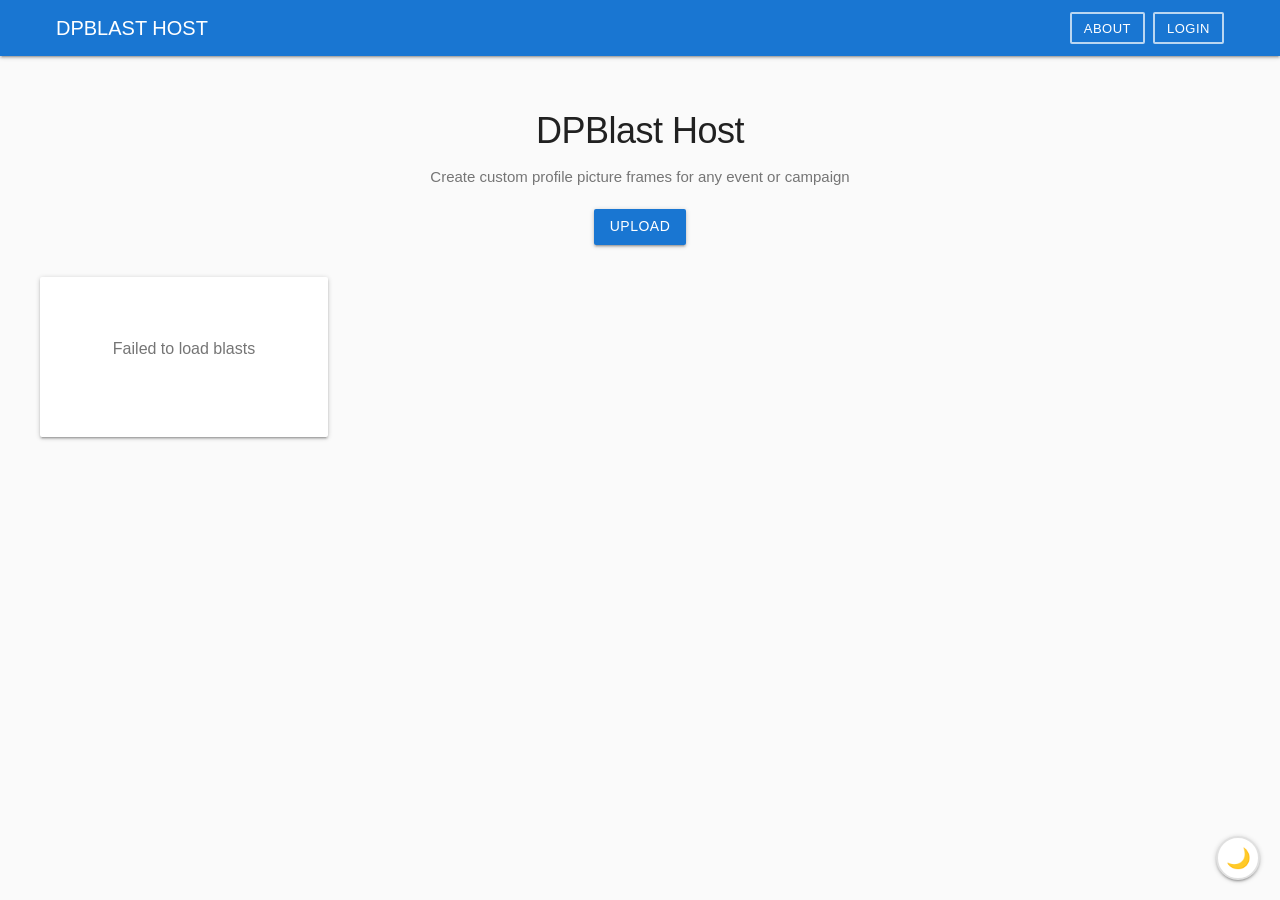
<file: index.html>
<!DOCTYPE html>
<html lang="en">
<head>
  <meta charset="UTF-8">
  <meta name="viewport" content="width=device-width, initial-scale=1.0">
  <title>DPBlast Host ┃ Custom Profile Picture Frames</title>
  <link rel="stylesheet" href="css/main.css">
</head>
<body>
  <header>
    <div class="container">
      <a href="/" class="logo">DPBlast Host</a>
      <nav>
        <button id="aboutBtn" class="btn btn-outline btn-sm">About</button>
        <a href="dashboard.html" class="btn btn-outline btn-sm nav-auth">Dashboard</a>
        <a href="create.html" class="btn btn-primary btn-sm nav-auth">Create</a>
        <a href="login.html" class="btn btn-outline btn-sm nav-guest">Login</a>
        <button id="logoutBtnHome" class="btn btn-outline btn-sm nav-auth" style="display:none">Logout</button>
      </nav>
    </div>
  </header>

  <main>
    <section class="hero">
      <h1>DPBlast Host</h1>
      <p>Create custom profile picture frames for any event or campaign</p>
      <div style="margin-top:20px">
        <a href="create.html" class="btn btn-primary">Upload</a>
      </div>
    </section>

    <section class="container page" style="padding-top:0">
      <div id="blasts-grid" class="grid"></div>
      <div id="loading-state">
        <div class="spinner"></div>
      </div>
      <div id="empty-state" class="empty" style="display:none">
        <p>No DP blasts yet</p>
        <div class="nav-auth">
          <a href="create.html" class="btn btn-primary">Be the first to upload!</a>
        </div>
        <div class="nav-guest">
          <p class="text-muted text-sm">Log in or sign up to create the first one</p>
          <div style="margin-top:12px">
            <a href="login.html" class="btn btn-outline">Log in</a>
            <a href="signup.html" class="btn btn-primary" style="margin-left:8px">Sign up</a>
          </div>
        </div>
      </div>
    </section>
  </main>

  <div id="aboutModal" style="position:fixed;inset:0;z-index:999;background:rgba(0,0,0,0.4);align-items:center;justify-content:center;padding:24px">
    <div class="glass">
      <button id="closeAbout" class="btn btn-outline btn-icon" style="position:absolute;top:16px;right:16px">✕</button>
      <h2>About DPBlast Host</h2>
      <p class="text-secondary" style="margin-bottom:16px;line-height:1.7">
        <strong>DP Blast</strong> lets you create custom profile picture frames for any event, campaign, or movement.
      </p>
      <p class="text-secondary" style="margin-bottom:12px;line-height:1.7">
        <strong>How it works:</strong>
      </p>
      <ul class="text-secondary" style="padding-left:20px;line-height:2">
        <li><strong>Creators</strong> upload a transparent PNG frame and get a shareable link</li>
        <li><strong>Anyone</strong> opens the link, uploads their profile photo, and positions it within the frame</li>
        <li><strong>Download</strong> the final composite image and set it as your profile picture</li>
      </ul>
      <div class="mt-16 text-muted text-sm" style="padding-top:16px;border-top:1px solid var(--border)">
        Built with Supabase &middot; 100% open source
      </div>
    </div>
  </div>

  <style>
    #aboutModal { display:none; }
    #aboutModal.active { display:flex; animation:fadeIn 0.2s ease; }
    #aboutModal .glass { animation:fadeIn 0.3s ease; }
  </style>

  <button id="darkToggle" title="Toggle dark mode" style="
    position:fixed;bottom:20px;right:20px;z-index:998;
    width:44px;height:44px;border-radius:50%;border:2px solid var(--divider);
    background:var(--bg-card);color:var(--text-primary);cursor:pointer;
    font-size:1.25rem;box-shadow:var(--shadow-1);
    display:flex;align-items:center;justify-content:center;
    transition:var(--transition);
  ">🌙</button>

  <style>
    body.dark #darkToggle { border-color: var(--divider); background: var(--bg-card); }
  </style>

  <script>
    document.getElementById('aboutBtn').addEventListener('click', function () {
      document.getElementById('aboutModal').classList.add('active')
    })
    document.getElementById('closeAbout').addEventListener('click', function () {
      document.getElementById('aboutModal').classList.remove('active')
    })
    document.getElementById('aboutModal').addEventListener('click', function (e) {
      if (e.target === this) this.classList.remove('active')
    })
  </script>

  <script src="js/dark.js?v=1"></script>
  <script src="js/supabase.js?v=1"></script>
  <script src="js/home.js?v=1"></script>
</body>
</html>
</file>
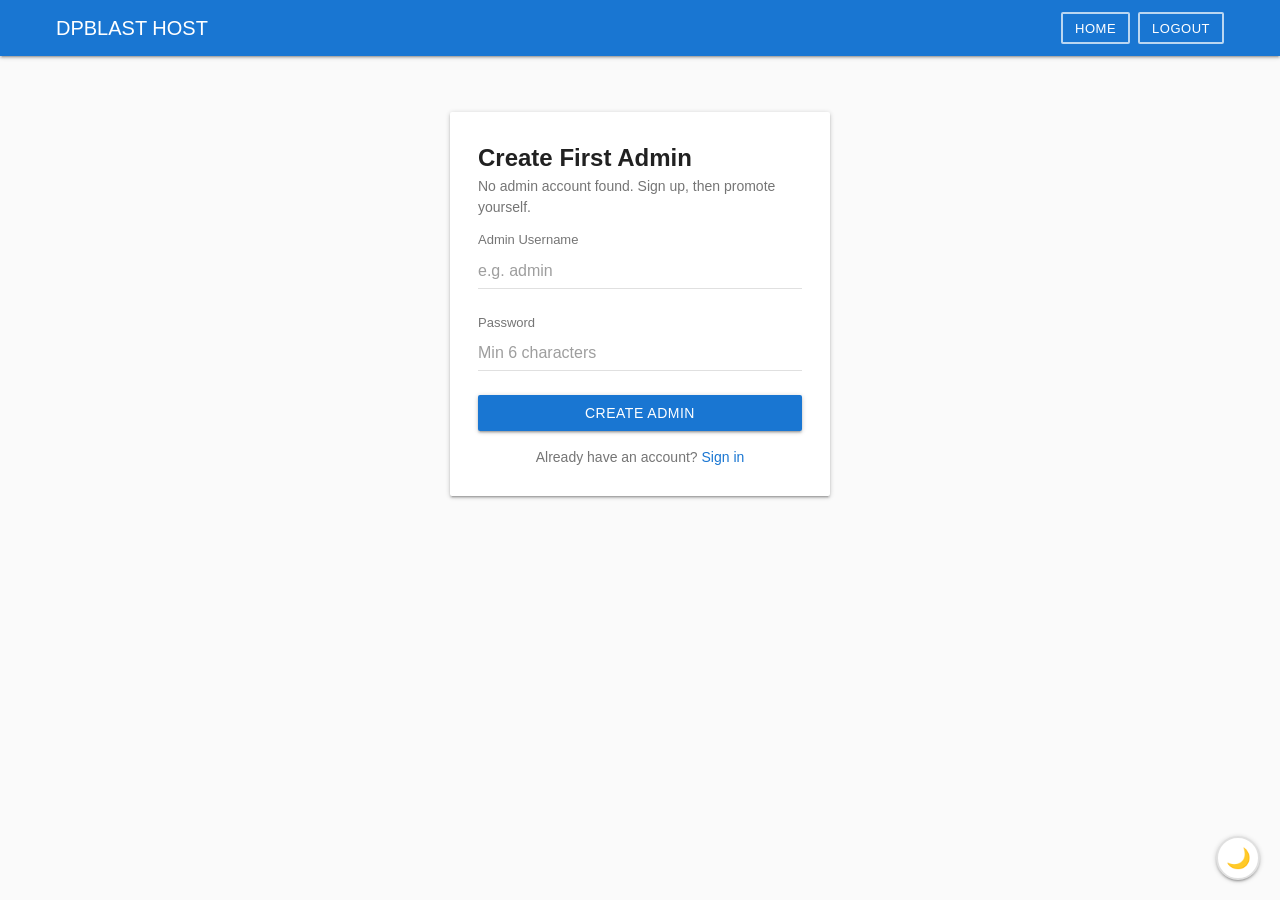
<file: admin.html>
<!DOCTYPE html>
<html lang="en">
<head>
  <meta charset="UTF-8" />
  <meta name="viewport" content="width=device-width, initial-scale=1.0" />
  <title>DPBlast Host ┃ Admin</title>
  <link rel="stylesheet" href="css/main.css" />
  <link rel="stylesheet" href="css/admin.css" />
</head>
<body>
  <header>
    <div class="container">
      <a href="index.html" class="logo">DPBlast Host</a>
      <nav>
        <span class="text-muted text-sm" id="adminUsername"></span>
        <a href="/" class="btn btn-outline btn-sm">Home</a>
        <button id="logoutBtn" class="btn btn-outline btn-sm">Logout</button>
      </nav>
    </div>
  </header>

  <div class="container page">
    <h1 class="page-title">Admin Panel</h1>

    <div class="admin-grid">
      <div class="glass">
        <div class="admin-section-title">Create User</div>
        <form id="createUserForm">
          <div class="form-group">
            <label>Username</label>
            <input type="text" id="newUsername" placeholder="e.g. creator1" required />
          </div>
          <div class="form-group">
            <label>Temporary Password</label>
            <input type="text" id="newPassword" placeholder="e.g. TempPass123" required />
          </div>
          <div class="form-group">
            <label>Role</label>
            <select id="newRole">
              <option value="creator">Creator</option>
              <option value="admin">Admin</option>
            </select>
          </div>
          <div id="createUserMsg" class="msg"></div>
          <button type="submit" class="btn btn-primary">Create User</button>
        </form>
      </div>

      <div class="glass">
        <div class="admin-section-title">Users</div>
        <div id="usersList"></div>
      </div>
    </div>

    <div class="glass mt-24">
      <div class="flex-between mb-16">
        <div class="admin-section-title" style="margin-bottom:0;">All DP Blasts</div>
      </div>
      <div id="blastsList"></div>
    </div>
  </div>

  <button id="darkToggle" title="Toggle dark mode" style="
    position:fixed;bottom:20px;right:20px;z-index:998;
    width:44px;height:44px;border-radius:50%;border:2px solid var(--divider);
    background:var(--bg-card);color:var(--text-primary);cursor:pointer;
    font-size:1.25rem;box-shadow:var(--shadow-1);
    display:flex;align-items:center;justify-content:center;
    transition:var(--transition);
  ">🌙</button>

  <style>
    body.dark #darkToggle { border-color: var(--divider); background: var(--bg-card); }
  </style>

  <script src="js/dark.js?v=1"></script>
  <script src="js/supabase.js?v=1"></script>
  <script src="js/auth.js?v=1"></script>
  <script src="js/admin.js?v=1"></script>
</body>
</html>
</file>
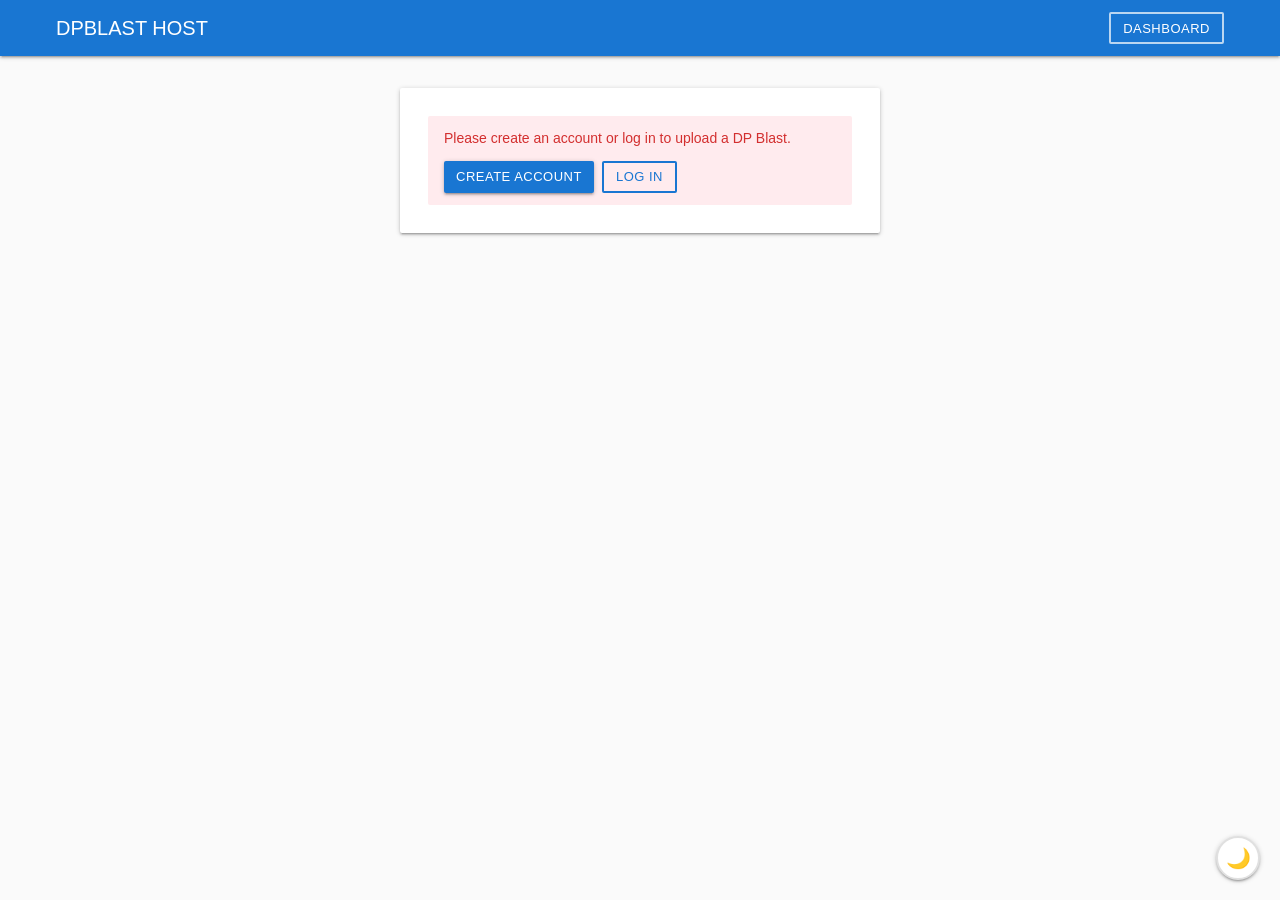
<file: create.html>
<!DOCTYPE html>
<html lang="en">
<head>
  <meta charset="UTF-8" />
  <meta name="viewport" content="width=device-width, initial-scale=1.0" />
  <title>DPBlast Host ┃ Create</title>
  <link rel="stylesheet" href="css/main.css" />
</head>
<body>
  <header>
    <div class="container">
      <a href="index.html" class="logo">DPBlast Host</a>
      <nav>
        <a href="dashboard.html" class="btn btn-outline btn-sm">Dashboard</a>
      </nav>
    </div>
  </header>

  <div class="container page">
    <div id="createLoading" class="glass max-w-md mx-auto fade-in">
      <p class="text-secondary text-sm" style="text-align:center">Loading...</p>
    </div>
    <div class="glass max-w-md mx-auto fade-in" id="stepForm" style="display:none">
      <h2>Upload DP Blast</h2>
      <p class="text-secondary text-sm mb-24">Upload a transparent PNG frame for your campaign.</p>
      <form id="createForm" onsubmit="handleFormSubmit(event)">
        <div class="form-group">
          <label>Campaign Title</label>
          <input type="text" id="titleInput" placeholder="e.g. Summer Campaign" required />
        </div>
        <div class="form-group">
          <label>Description</label>
          <textarea id="descInput" placeholder="Short description of your campaign..." rows="2" style="width:100%;padding:8px 0;background:transparent;border:none;border-bottom:1px solid var(--divider);color:var(--text-primary);font-size:1rem;outline:none;font-family:inherit;resize:vertical"></textarea>
        </div>
        <div class="form-group">
          <label>Frame PNG (transparent overlay)</label>
          <input type="file" id="frameInput" accept="image/png" required />
        </div>
        <div class="form-group">
          <label class="flex gap-8" style="align-items:center;cursor:pointer">
            <input type="checkbox" id="anonCheck" style="width:18px;height:18px;cursor:pointer" />
            <span style="color:var(--text-primary)">Show as anonymous</span>
          </label>
        </div>
        <div class="flex gap-8">
          <button type="submit" class="btn btn-primary">Create</button>
          <button type="button" class="btn btn-outline" id="cancelBtn">Cancel</button>
        </div>
      </form>
      <div id="createMsg" class="msg"></div>
    </div>

    <div class="glass max-w-md mx-auto fade-in" id="stepTest" style="display:none">
      <h2>Test Your Frame</h2>
      <p class="text-secondary text-sm mb-24">Upload a sample photo to see how it looks, then publish.</p>

      <div class="viewer-container">
        <div class="viewer-canvas-wrap" id="testCanvasWrap">
          <canvas id="testCanvas"></canvas>
        </div>

        <div class="zoom-controls" style="padding-top:16px">
          <span class="label" style="min-width:32px">Zoom</span>
          <input type="range" id="zoomSlider" min="0.5" max="3" step="0.05" value="1">
          <span class="label" id="zoomLabel">1.0x</span>
        </div>
        <div class="zoom-controls" style="padding-top:0">
          <span class="label" style="min-width:32px">Rotate</span>
          <input type="range" id="rotateSlider" min="0" max="360" step="1" value="0">
          <span class="label" id="rotateLabel">0°</span>
        </div>

        <label class="btn btn-outline w-full text-center" style="cursor:pointer;margin-top:8px">
          <input type="file" id="testPhoto" accept="image/*" style="display:none">
          Upload sample photo
        </label>
      </div>

      <div id="testMsg" class="msg mt-16"></div>

      <div class="flex gap-8 mt-16">
        <button class="btn btn-primary" id="publishBtn">It works!</button>
        <button class="btn btn-outline" id="cancelTestBtn">Cancel</button>
      </div>
    </div>
  </div>

  <button id="darkToggle" title="Toggle dark mode" style="
    position:fixed;bottom:20px;right:20px;z-index:998;
    width:44px;height:44px;border-radius:50%;border:2px solid var(--divider);
    background:var(--bg-card);color:var(--text-primary);cursor:pointer;
    font-size:1.25rem;box-shadow:var(--shadow-1);
    display:flex;align-items:center;justify-content:center;
    transition:var(--transition);
  ">🌙</button>
  <style>
    body.dark #darkToggle { border-color: var(--divider); background: var(--bg-card); }
  </style>

  <script src="js/dark.js?v=1"></script>
  <script src="js/supabase.js?v=1"></script>
  <script src="js/auth.js?v=1"></script>
  <script src="js/create.js?v=1"></script>
</body>
</html>
</file>
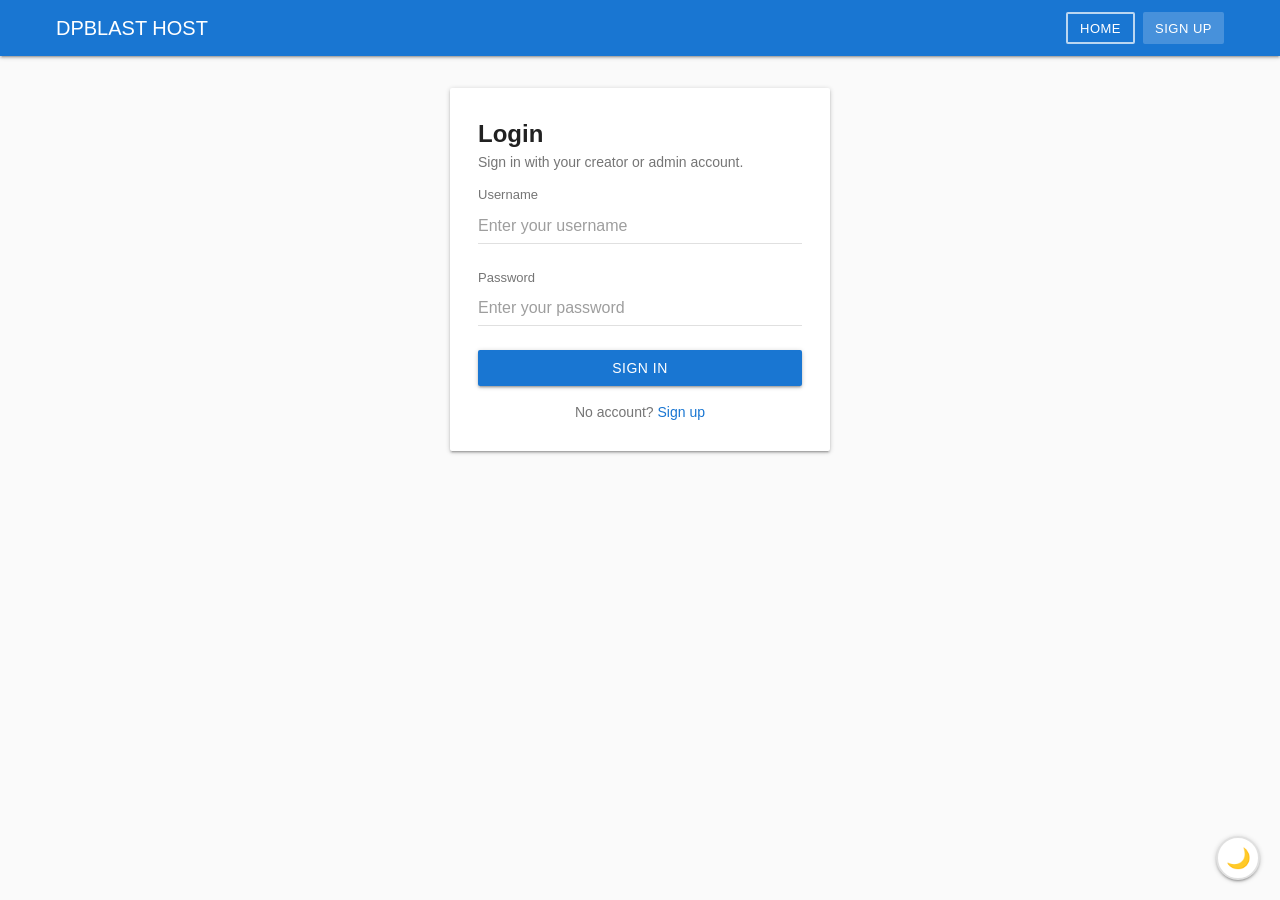
<file: login.html>
<!DOCTYPE html>
<html lang="en">
<head>
  <meta charset="UTF-8" />
  <meta name="viewport" content="width=device-width, initial-scale=1.0" />
  <title>DPBlast Host ┃ Login</title>
  <link rel="stylesheet" href="css/main.css" />
</head>
<body>
  <header>
    <div class="container">
      <a href="index.html" class="logo">DPBlast Host</a>
      <nav>
        <a href="index.html" class="btn btn-outline btn-sm">Home</a>
        <a href="signup.html" class="btn btn-primary btn-sm">Sign Up</a>
      </nav>
    </div>
  </header>

  <div class="container page">
    <div class="glass max-w-sm mx-auto fade-in">
      <h2>Login</h2>
      <p class="text-secondary text-sm mb-24">Sign in with your creator or admin account.</p>
      <form id="loginForm">
        <div class="form-group">
          <label>Username</label>
          <input type="text" id="usernameInput" placeholder="Enter your username" required autocomplete="username" />
        </div>
        <div class="form-group">
          <label>Password</label>
          <input type="password" id="passwordInput" placeholder="Enter your password" required autocomplete="current-password" />
        </div>
        <div id="loginMsg" class="msg"></div>
        <button type="submit" class="btn btn-primary w-full">Sign In</button>
      </form>
      <p class="text-muted text-sm mt-16 text-center">No account? <a href="signup.html">Sign up</a></p>
    </div>
  </div>

  <button id="darkToggle" title="Toggle dark mode" style="
    position:fixed;bottom:20px;right:20px;z-index:998;
    width:44px;height:44px;border-radius:50%;border:2px solid var(--divider);
    background:var(--bg-card);color:var(--text-primary);cursor:pointer;
    font-size:1.25rem;box-shadow:var(--shadow-1);
    display:flex;align-items:center;justify-content:center;
    transition:var(--transition);
  ">🌙</button>

  <style>
    body.dark #darkToggle { border-color: var(--divider); background: var(--bg-card); }
  </style>

  <script src="js/dark.js?v=1"></script>
  <script src="js/supabase.js?v=1"></script>
  <script src="js/auth.js?v=1"></script>
  <script>
    document.getElementById('loginForm').addEventListener('submit', async (e) => {
      e.preventDefault()
      const username = document.getElementById('usernameInput').value.trim()
      const password = document.getElementById('passwordInput').value
      const msgEl = document.getElementById('loginMsg')
      msgEl.className = 'msg'

      const btn = e.target.querySelector('button[type="submit"]')
      btn.disabled = true
      btn.textContent = 'Signing in...'

      try {
        const email = username.includes('@') ? username : `${username}@dpblast.local`
        const data = await login(email, password)
        const profile = await getProfile(data.user.id)
        window.location.href = profile.role === 'admin' ? 'admin.html' : 'dashboard.html'
      } catch (err) {
        msgEl.textContent = err.message || 'Invalid username or password.'
        msgEl.className = 'msg error'
        btn.disabled = false
        btn.textContent = 'Sign In'
      }
    })
  </script>
</body>
</html>
</file>
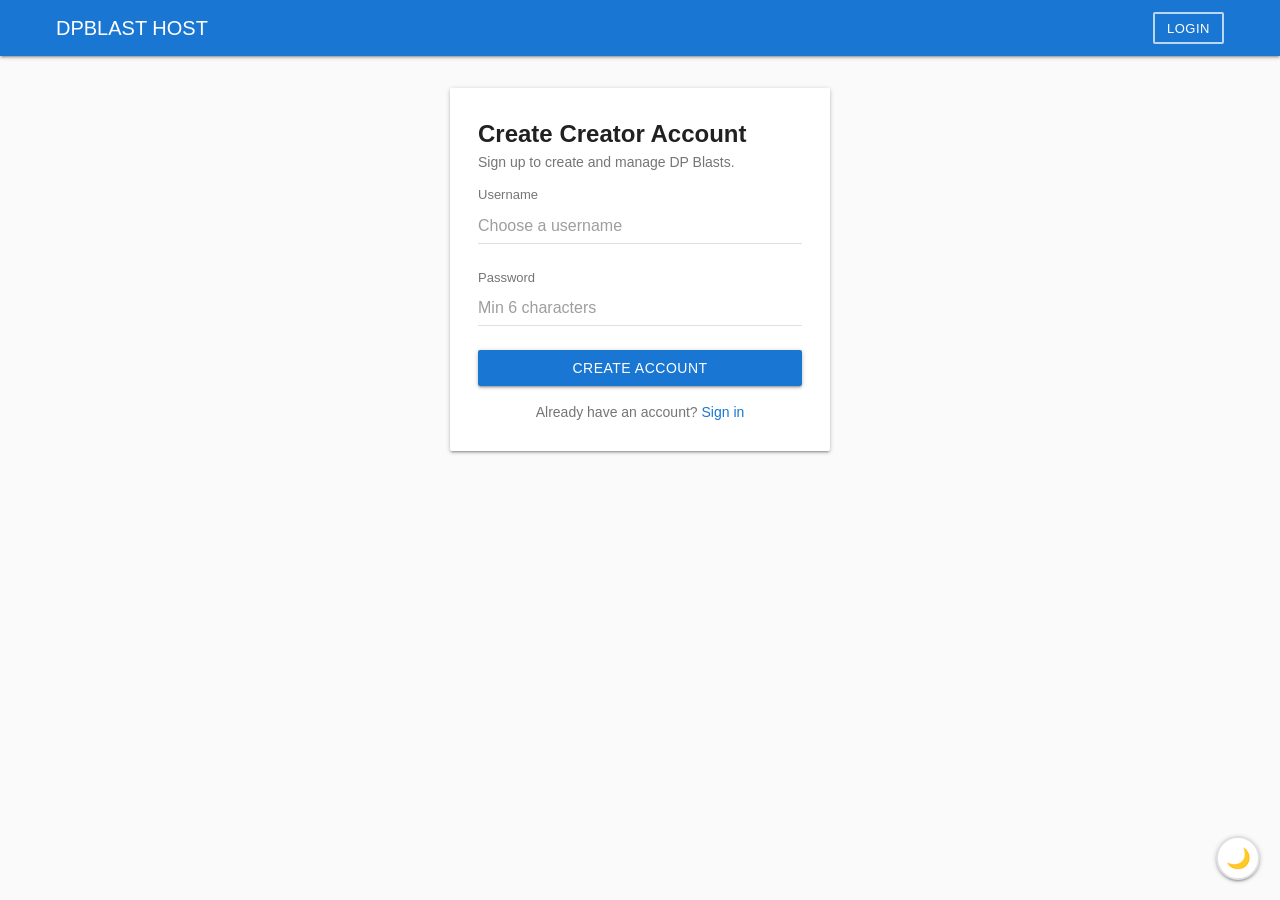
<file: signup.html>
<!DOCTYPE html>
<html lang="en">
<head>
  <meta charset="UTF-8" />
  <meta name="viewport" content="width=device-width, initial-scale=1.0" />
  <title>DPBlast Host ┃ Sign Up</title>
  <link rel="stylesheet" href="css/main.css" />
</head>
<body>
  <header>
    <div class="container">
      <a href="index.html" class="logo">DPBlast Host</a>
      <nav>
        <a href="login.html" class="btn btn-outline btn-sm">Login</a>
      </nav>
    </div>
  </header>

  <div class="container page">
    <div class="glass max-w-sm mx-auto fade-in">
      <h2>Create Creator Account</h2>
      <p class="text-secondary text-sm mb-24">Sign up to create and manage DP Blasts.</p>
      <form id="signupForm">
        <div class="form-group">
          <label>Username</label>
          <input type="text" id="usernameInput" placeholder="Choose a username" required />
        </div>
        <div class="form-group">
          <label>Password</label>
          <input type="password" id="passwordInput" placeholder="Min 6 characters" required minlength="6" />
        </div>
        <div id="signupMsg" class="msg"></div>
        <button type="submit" class="btn btn-primary w-full">Create Account</button>
      </form>
      <p class="text-muted text-sm mt-16 text-center">Already have an account? <a href="login.html">Sign in</a></p>
    </div>
  </div>

  <button id="darkToggle" title="Toggle dark mode" style="
    position:fixed;bottom:20px;right:20px;z-index:998;
    width:44px;height:44px;border-radius:50%;border:2px solid var(--divider);
    background:var(--bg-card);color:var(--text-primary);cursor:pointer;
    font-size:1.25rem;box-shadow:var(--shadow-1);
    display:flex;align-items:center;justify-content:center;
    transition:var(--transition);
  ">🌙</button>

  <style>
    body.dark #darkToggle { border-color: var(--divider); background: var(--bg-card); }
  </style>

  <script src="js/dark.js?v=1"></script>
  <script src="js/supabase.js?v=1"></script>
  <script src="js/auth.js?v=1"></script>
  <script>
    document.getElementById('signupForm').addEventListener('submit', async (e) => {
      e.preventDefault()
      const username = document.getElementById('usernameInput').value.trim()
      const password = document.getElementById('passwordInput').value
      const msgEl = document.getElementById('signupMsg')
      msgEl.className = 'msg'

      if (!username || password.length < 6) {
        msgEl.textContent = 'Username required and password must be at least 6 characters.'
        msgEl.className = 'msg error'
        return
      }

      const btn = e.target.querySelector('button[type="submit"]')
      btn.disabled = true
      btn.textContent = 'Creating...'

      try {
        const email = `${username}@dpblast.local`
        const { data, error } = await supabase.auth.signUp({ email, password })
        if (error) throw error

        if (!data?.user && !data?.id) {
          msgEl.textContent = 'Account created! Check email to confirm, then log in.'
          msgEl.className = 'msg success'
          btn.disabled = false
          btn.textContent = 'Create Account'
          return
        }

        try { await login(email, password) } catch {}
        const session = await getSession()
        if (session) { window.location.href = 'dashboard.html'; return }
        window.location.href = 'dashboard.html'
      } catch (err) {
        msgEl.textContent = err.message || 'Sign up failed. Try again.'
        msgEl.className = 'msg error'
        btn.disabled = false
        btn.textContent = 'Create Account'
      }
    })
  </script>
</body>
</html>
</file>
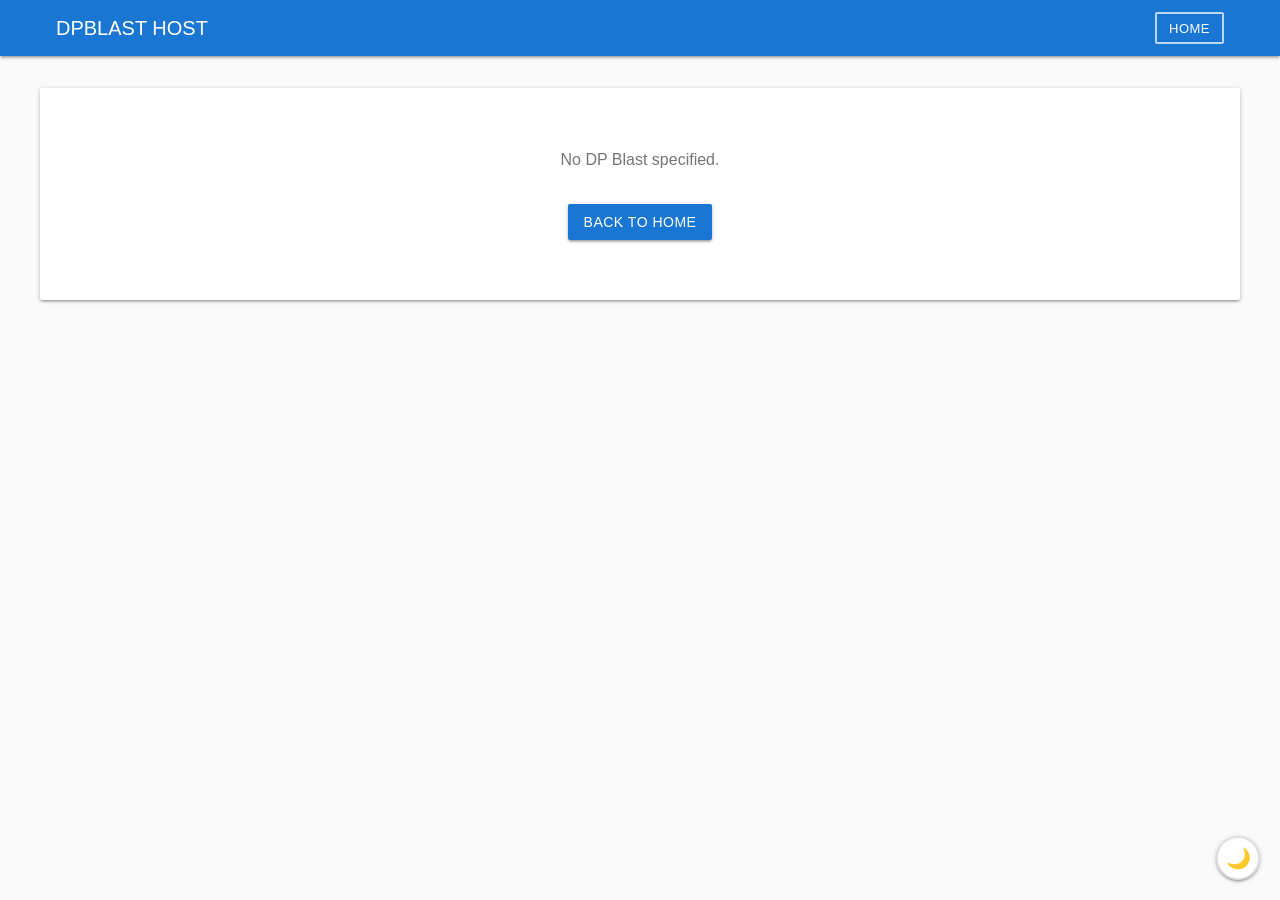
<file: viewer.html>
<!DOCTYPE html>
<html lang="en">
<head>
  <meta charset="UTF-8">
  <meta name="viewport" content="width=device-width, initial-scale=1.0">
  <title>DPBlast Host ┃ Viewer</title>
  <link rel="stylesheet" href="css/main.css">
</head>
<body>
  <header>
    <div class="container">
      <a href="/" class="logo">DPBlast Host</a>
      <nav>
        <a href="/" class="btn btn-outline btn-sm">Home</a>
      </nav>
    </div>
  </header>

  <main class="container page">
    <div id="viewer-loading" class="flex-center" style="min-height:60vh">
      <div class="spinner"></div>
    </div>

    <div id="viewer-content" style="display:none">
      <div class="glass max-w-lg mx-auto fade-in">
        <div class="flex-between mb-16">
          <div>
            <h2 id="blast-title" class="page-title" style="margin-bottom:4px">Title</h2>
            <p class="text-muted text-sm" id="blast-slug"></p>
          </div>
        </div>

        <div class="viewer-container">
          <div class="viewer-canvas-wrap" id="canvasWrap">
            <canvas id="previewCanvas"></canvas>
            <div id="drag-hint" style="
              position:absolute;bottom:12px;left:50%;transform:translateX(-50%);
              background:rgba(0,0,0,0.6);backdrop-filter:blur(8px);
              padding:6px 14px;border-radius:20px;
              font-size:0.75rem;color:var(--text-secondary);pointer-events:none;
              transition:opacity 0.3s;opacity:0;
            ">Drag photo to reposition</div>
          </div>

          <div class="zoom-controls">
            <span class="label" style="min-width:32px">Zoom</span>
            <input type="range" id="zoomSlider" min="0.5" max="3" step="0.05" value="1">
            <span class="label" id="zoomLabel">1.0x</span>
          </div>

          <div class="zoom-controls" style="padding-top:0">
            <span class="label" style="min-width:32px">Rotate</span>
            <input type="range" id="rotateSlider" min="0" max="360" step="1" value="0">
            <span class="label" id="rotateLabel">0°</span>
          </div>

          <div class="flex gap-12" style="flex-wrap:wrap">
            <label class="btn btn-outline" style="cursor:pointer">
              <input type="file" id="photoInput" accept="image/*" style="display:none">
              Upload Photo
            </label>
            <button class="btn btn-primary" id="downloadBtn" disabled>Download PNG</button>
            <button class="btn btn-outline" id="resetBtn">Reset</button>
          </div>
        </div>

        <div id="viewer-msg" class="msg mt-16"></div>
      </div>
    </div>

    <div id="viewer-error" style="display:none" class="empty">
      <p id="error-text">DP Blast not found.</p>
      <a href="/" class="btn btn-primary mt-16">Back to Home</a>
    </div>
  </main>

  <button id="darkToggle" title="Toggle dark mode" style="
    position:fixed;bottom:20px;right:20px;z-index:998;
    width:44px;height:44px;border-radius:50%;border:2px solid var(--divider);
    background:var(--bg-card);color:var(--text-primary);cursor:pointer;
    font-size:1.25rem;box-shadow:var(--shadow-1);
    display:flex;align-items:center;justify-content:center;
    transition:var(--transition);
  ">🌙</button>

  <style>
    body.dark #darkToggle { border-color: var(--divider); background: var(--bg-card); }
  </style>

  <script src="js/dark.js?v=1"></script>
  <script src="js/supabase.js?v=1"></script>
  <script src="js/viewer.js?v=1"></script>
</body>
</html>
</file>
<file: css/main.css>
*, *::before, *::after {
  box-sizing: border-box;
  margin: 0;
  padding: 0;
}

:root {
  --primary: #1976D2;
  --primary-dark: #1565C0;
  --primary-light: #BBDEFB;
  --accent: #FF4081;
  --surface: #FFFFFF;
  --background: #FAFAFA;
  --bg-card: #FFFFFF;
  --text-primary: #212121;
  --text-secondary: #757575;
  --text-hint: #9E9E9E;
  --divider: #E0E0E0;
  --error: #D32F2F;
  --error-bg: #FFEBEE;
  --success: #388E3C;
  --success-bg: #E8F5E9;
  --shadow-1: 0 2px 2px 0 rgba(0,0,0,.14), 0 3px 1px -2px rgba(0,0,0,.12), 0 1px 5px 0 rgba(0,0,0,.2);
  --shadow-2: 0 4px 5px 0 rgba(0,0,0,.14), 0 1px 10px 0 rgba(0,0,0,.12), 0 2px 4px -1px rgba(0,0,0,.2);
  --shadow-3: 0 8px 17px 2px rgba(0,0,0,.14), 0 3px 14px 2px rgba(0,0,0,.12), 0 5px 5px -3px rgba(0,0,0,.2);
  --radius: 2px;
  --radius-sm: 2px;
  --transition: all 0.2s cubic-bezier(.4,0,.2,1);
}

body.dark {
  --primary: #90CAF9;
  --primary-dark: #64B5F6;
  --primary-light: #1A237E;
  --accent: #FF80AB;
  --surface: #121212;
  --background: #1E1E1E;
  --bg-card: #2C2C2C;
  --text-primary: #E0E0E0;
  --text-secondary: #9E9E9E;
  --text-hint: #757575;
  --divider: #424242;
  --error: #EF9A9A;
  --error-bg: #3E2723;
  --success: #A5D6A7;
  --success-bg: #1B3A1B;
  --shadow-1: 0 2px 2px 0 rgba(0,0,0,.4), 0 3px 1px -2px rgba(0,0,0,.3), 0 1px 5px 0 rgba(0,0,0,.4);
  --shadow-2: 0 4px 5px 0 rgba(0,0,0,.4), 0 1px 10px 0 rgba(0,0,0,.3), 0 2px 4px -1px rgba(0,0,0,.4);
  --shadow-3: 0 8px 17px 2px rgba(0,0,0,.4), 0 3px 14px 2px rgba(0,0,0,.3), 0 5px 5px -3px rgba(0,0,0,.4);
}

body.dark header { background: #1E1E1E; border-bottom: 1px solid var(--divider); box-shadow: none; }
body.dark header .btn-outline { border-color: rgba(255,255,255,0.3); color: rgba(255,255,255,0.8); }
body.dark header .btn-outline:hover { border-color: rgba(255,255,255,0.6); background: rgba(255,255,255,0.08); }
body.dark header .btn-primary { background: var(--primary); }
body.dark .hero h1 { color: #fff; }
body.dark .blast-card .preview { background: var(--bg-card); }
body.dark .empty { background: var(--bg-card); }
body.dark .glass { border: 1px solid var(--divider); }
body.dark #aboutModal { background: rgba(0,0,0,0.7); }
body.dark .like-btn:hover { color: var(--accent); background: rgba(255,128,171,0.08); }

@keyframes fadeIn {
  from { opacity: 0; transform: translateY(12px); }
  to { opacity: 1; transform: translateY(0); }
}

html { scroll-behavior: smooth; }

body {
  font-family: Roboto, 'Segoe UI', 'Helvetica Neue', Arial, sans-serif;
  background: var(--background);
  color: var(--text-primary);
  min-height: 100vh;
  line-height: 1.5;
  -webkit-font-smoothing: antialiased;
}

a { color: var(--primary); text-decoration: none; transition: var(--transition); }
a:hover { text-decoration: underline; }

/* ─── App Bar ─── */
header {
  position: sticky;
  top: 0;
  z-index: 100;
  background: var(--primary);
  color: #fff;
  box-shadow: var(--shadow-1);
}

header .container {
  max-width: 1200px;
  margin: 0 auto;
  padding: 0 16px;
  display: flex;
  align-items: center;
  justify-content: space-between;
  height: 56px;
}

header .logo {
  font-size: 1.25rem;
  font-weight: 500;
  color: #fff;
  letter-spacing: 0;
  text-transform: uppercase;
}
header .logo:hover { text-decoration: none; opacity: 0.9; }

header nav { display: flex; align-items: center; gap: 8px; }

header nav a,
header nav button {
  font-size: 0.8125rem;
  font-weight: 500;
  text-transform: uppercase;
  letter-spacing: 0.5px;
}

header nav .btn-outline {
  background: transparent;
  color: #fff;
  border: 2px solid rgba(255,255,255,0.7);
  box-shadow: none;
}
header nav .btn-outline:hover {
  background: rgba(255,255,255,0.12);
  border-color: #fff;
}

header nav .btn-primary {
  background: rgba(255,255,255,0.2);
  color: #fff;
  box-shadow: none;
}
header nav .btn-primary:hover {
  background: rgba(255,255,255,0.3);
}

header nav button {
  background: none;
  border: none;
  color: rgba(255,255,255,0.9);
  padding: 8px 16px;
  cursor: pointer;
  transition: var(--transition);
  font-family: inherit;
  font-size: 0.8125rem;
  font-weight: 500;
  text-transform: uppercase;
  letter-spacing: 0.5px;
}
header nav button:hover { color: #fff; background: rgba(255,255,255,0.12); }

header nav a.btn {
  height: 32px;
  line-height: 1;
}

/* ─── Container ─── */
.container {
  max-width: 1200px;
  margin: 0 auto;
  padding: 0 16px;
}

/* ─── Cards ─── */
.glass {
  background: var(--bg-card);
  border-radius: var(--radius);
  padding: 28px;
  box-shadow: var(--shadow-1);
  border: none;
  position: relative;
}

.glass > *:last-child { margin-bottom: 0; }
.glass p { margin-bottom: 12px; }
.glass ul { margin-bottom: 12px; }
.glass .form-group { margin-bottom: 24px; }

/* ─── Buttons (Material 1) ─── */
.btn {
  display: inline-flex;
  align-items: center;
  justify-content: center;
  gap: 6px;
  padding: 0 16px;
  height: 36px;
  border: none;
  border-radius: var(--radius-sm);
  font-size: 0.875rem;
  font-weight: 500;
  cursor: pointer;
  transition: var(--transition);
  font-family: inherit;
  text-transform: uppercase;
  letter-spacing: 0.5px;
  text-decoration: none;
  white-space: nowrap;
}
.btn:disabled { opacity: 0.4; cursor: default; }
.btn:focus { outline: none; }

.btn-primary {
  background: var(--primary);
  color: #fff;
  box-shadow: var(--shadow-1);
}
.btn-primary:hover:not(:disabled) {
  background: var(--primary-dark);
  box-shadow: var(--shadow-2);
}
.btn-primary:active:not(:disabled) {
  box-shadow: var(--shadow-1);
}

.btn-danger {
  background: var(--error);
  color: #fff;
  box-shadow: var(--shadow-1);
}
.btn-danger:hover:not(:disabled) {
  background: #C62828;
  box-shadow: var(--shadow-2);
}

.btn-outline {
  background: transparent;
  color: var(--primary);
  border: 2px solid var(--primary);
  box-shadow: none;
}
.btn-outline:hover:not(:disabled) {
  background: rgba(25,118,210,0.06);
}

.btn-sm { height: 32px; padding: 0 12px; font-size: 0.8125rem; }
.btn-lg { height: 44px; padding: 0 24px; font-size: 0.9375rem; }
.btn-icon { width: 36px; height: 36px; padding: 0; border-radius: 50%; min-width: 36px; }

/* ─── FAB ─── */
.fab {
  width: 56px; height: 56px; border-radius: 50%;
  background: var(--accent); color: #fff;
  border: none; cursor: pointer;
  box-shadow: 0 6px 10px 0 rgba(0,0,0,.14), 0 1px 18px 0 rgba(0,0,0,.12), 0 3px 5px -1px rgba(0,0,0,.2);
  display: flex; align-items: center; justify-content: center;
  font-size: 1.5rem;
  transition: var(--transition);
}
.fab:hover { box-shadow: var(--shadow-3); }

/* ─── Forms ─── */
.form-group { margin-bottom: 20px; }

.form-group label {
  display: block;
  font-size: 0.8125rem;
  font-weight: 500;
  margin-bottom: 4px;
  color: var(--text-secondary);
}

.form-group input,
.form-group select {
  width: 100%;
  padding: 8px 0;
  background: transparent;
  border: none;
  border-bottom: 1px solid var(--divider);
  color: var(--text-primary);
  font-size: 1rem;
  outline: none;
  transition: var(--transition);
  font-family: inherit;
}

.form-group input:focus,
.form-group select:focus {
  border-bottom-color: var(--primary);
  border-bottom-width: 2px;
}

.form-group input::placeholder { color: var(--text-hint); }

.form-group input[type="file"] {
  border: 1px dashed var(--divider);
  padding: 12px;
  border-radius: var(--radius-sm);
  cursor: pointer;
}
.form-group input[type="file"]::file-selector-button {
  background: var(--primary);
  color: #fff;
  border: none;
  border-radius: var(--radius-sm);
  padding: 5px 12px;
  margin-right: 12px;
  cursor: pointer;
  font-size: 0.8125rem;
  font-family: inherit;
  text-transform: uppercase;
  letter-spacing: 0.5px;
  box-shadow: var(--shadow-1);
}

/* ─── Messages ─── */
.msg {
  padding: 12px 16px;
  border-radius: var(--radius-sm);
  margin-bottom: 16px;
  font-size: 0.875rem;
  font-weight: 500;
  display: none;
  animation: fadeIn 0.15s ease;
}
.msg.error {
  display: block;
  background: var(--error-bg);
  color: var(--error);
}
.msg.success {
  display: block;
  background: var(--success-bg);
  color: var(--success);
}

/* ─── Loading ─── */
.spinner {
  width: 40px; height: 40px;
  border: 4px solid var(--divider);
  border-top-color: var(--primary);
  border-radius: 50%;
  animation: spin 0.7s linear infinite;
  margin: 48px auto;
}
@keyframes spin { to { transform: rotate(360deg); } }

/* ─── Table ─── */
table { width: 100%; border-collapse: collapse; }
table th, table td {
  text-align: left;
  padding: 12px 16px;
  border-bottom: 1px solid var(--divider);
  font-size: 0.875rem;
}
table th {
  color: var(--text-secondary);
  font-weight: 500;
  font-size: 0.75rem;
  text-transform: uppercase;
  letter-spacing: 0.5px;
}
table tr:last-child td { border-bottom: none; }

/* ─── Page sections ─── */
.page { padding: 32px 0; }

.page-title {
  font-size: 1.5rem;
  font-weight: 400;
  margin-bottom: 24px;
  color: var(--text-primary);
}

.page-subtitle {
  font-size: 0.9375rem;
  color: var(--text-secondary);
  margin-top: -20px;
  margin-bottom: 24px;
}

/* ─── Grid ─── */
.grid {
  display: grid;
  grid-template-columns: repeat(auto-fill, minmax(260px, 1fr));
  gap: 16px;
}

/* ─── Empty state ─── */
.empty {
  text-align: center;
  padding: 60px 20px;
  color: var(--text-secondary);
  background: var(--bg-card);
  border-radius: var(--radius);
  box-shadow: var(--shadow-1);
}
.empty p { margin-bottom: 16px; font-size: 1rem; }

/* ─── User row ─── */
.user-row {
  display: flex;
  align-items: center;
  justify-content: space-between;
  padding: 10px 0;
  border-bottom: 1px solid var(--divider);
}
.user-row:last-child { border-bottom: none; }
.user-info .name { font-weight: 500; font-size: 0.9rem; }
.user-info .meta { font-size: 0.8rem; color: var(--text-secondary); margin-top: 2px; }

.badge {
  display: inline-flex;
  align-items: center;
  padding: 2px 8px;
  border-radius: var(--radius-sm);
  font-size: 0.75rem;
  font-weight: 500;
  text-transform: uppercase;
  letter-spacing: 0.3px;
}
.badge-admin { background: rgba(211,47,47,0.1); color: var(--error); }
.badge-creator { background: var(--primary-light); color: var(--primary-dark); }

/* ─── Utility ─── */
.flex { display: flex; }
.flex-col { flex-direction: column; }
.flex-center { display: flex; align-items: center; justify-content: center; }
.flex-between { display: flex; align-items: center; justify-content: space-between; }
.flex-wrap { flex-wrap: wrap; }
.gap-4 { gap: 4px; }
.gap-8 { gap: 8px; }
.gap-12 { gap: 12px; }
.gap-16 { gap: 16px; }
.gap-20 { gap: 20px; }
.gap-24 { gap: 24px; }
.mt-8 { margin-top: 8px; }
.mt-12 { margin-top: 12px; }
.mt-16 { margin-top: 16px; }
.mt-20 { margin-top: 20px; }
.mt-24 { margin-top: 24px; }
.mt-32 { margin-top: 32px; }
.mb-8 { margin-bottom: 8px; }
.mb-12 { margin-bottom: 12px; }
.mb-16 { margin-bottom: 16px; }
.mb-24 { margin-bottom: 24px; }
.text-muted { color: var(--text-secondary); }
.text-secondary { color: var(--text-secondary); }
.text-sm { font-size: 0.875rem; }
.text-xs { font-size: 0.75rem; }
.text-center { text-align: center; }
.w-full { width: 100%; }
.max-w-sm { max-width: 380px; }
.max-w-md { max-width: 480px; }
.max-w-lg { max-width: 600px; }
.mx-auto { margin-left: auto; margin-right: auto; }

/* ─── Animations ─── */
.fade-in { animation: fadeIn 0.25s ease forwards; }

/* ─── Range Slider (Material-style) ─── */
input[type="range"] {
  -webkit-appearance: none;
  appearance: none;
  width: 100%;
  height: 2px;
  background: var(--divider);
  border-radius: 1px;
  outline: none;
}
input[type="range"]::-webkit-slider-thumb {
  -webkit-appearance: none;
  appearance: none;
  width: 18px;
  height: 18px;
  border-radius: 50%;
  background: var(--primary);
  cursor: pointer;
  border: none;
  box-shadow: var(--shadow-1);
  transition: var(--transition);
}
input[type="range"]::-webkit-slider-thumb:hover { transform: scale(1.2); }
input[type="range"]::-moz-range-thumb {
  width: 18px; height: 18px;
  border-radius: 50%;
  background: var(--primary);
  cursor: pointer;
  border: none;
}

/* ─── Blast Card ─── */
.blast-card {
  background: var(--bg-card);
  border-radius: var(--radius);
  overflow: hidden;
  transition: var(--transition);
  animation: fadeIn 0.3s ease forwards;
  box-shadow: var(--shadow-1);
}
.blast-card:hover {
  box-shadow: var(--shadow-2);
}

.blast-card .preview {
  width: 100%;
  aspect-ratio: 1;
  object-fit: cover;
  display: block;
  background: var(--background);
  border-bottom: 1px solid var(--divider);
}

.blast-card .body { padding: 16px 20px 20px; }
.blast-card .body h3 { font-size: 1rem; font-weight: 500; margin-bottom: 2px; }
.blast-card .body .slug { font-size: 0.8125rem; color: var(--text-secondary); margin-bottom: 12px; }
.blast-card .footer { display: flex; align-items: center; justify-content: space-between; gap: 8px; }

/* ─── Like Button ─── */
.like-btn {
  display: inline-flex;
  align-items: center;
  gap: 4px;
  background: none;
  border: none;
  color: var(--text-secondary);
  padding: 4px 8px;
  border-radius: var(--radius-sm);
  cursor: pointer;
  font-size: 0.8125rem;
  transition: var(--transition);
  font-family: inherit;
}
.like-btn:hover { color: var(--accent); background: rgba(255,64,129,0.06); }
.like-btn.liked { color: var(--accent); }
.like-btn .heart { font-size: 1.125rem; transition: var(--transition); }
.like-btn:hover .heart { transform: scale(1.2); }

/* ─── Viewer ─── */
.viewer-container { position: relative; width: 100%; max-width: 480px; margin: 0 auto; }

.viewer-canvas-wrap {
  position: relative;
  width: 100%;
  aspect-ratio: 1;
  border-radius: var(--radius);
  overflow: hidden;
  border: 1px solid var(--divider);
  cursor: grab;
  background: var(--background);
  box-shadow: var(--shadow-1);
}
.viewer-canvas-wrap:active { cursor: grabbing; }
.viewer-canvas-wrap canvas { display: block; width: 100%; height: 100%; }

.zoom-controls {
  display: flex;
  align-items: center;
  gap: 12px;
  padding: 12px 0;
}
.zoom-controls .label {
  font-size: 0.8125rem;
  color: var(--text-secondary);
  min-width: 40px;
  text-align: center;
  font-weight: 500;
}

/* ─── Home Hero ─── */
.hero {
  text-align: center;
  padding: 48px 24px 32px;
}
.hero h1 {
  font-size: 2.25rem;
  font-weight: 300;
  letter-spacing: -0.5px;
  margin-bottom: 8px;
  color: var(--text-primary);
}
.hero p {
  font-size: 0.9375rem;
  color: var(--text-secondary);
  max-width: 480px;
  margin: 0 auto;
}

/* ─── About modal ─── */
#aboutModal { display:none; position:fixed; inset:0; z-index:999; background:rgba(0,0,0,0.4); align-items:center; justify-content:center; padding:24px; }
#aboutModal.active { display:flex; animation:fadeIn 0.2s ease; }
#aboutModal .glass { max-width:500px; width:100%; max-height:90vh; overflow-y:auto; position:relative; padding:24px; background:var(--bg-card); box-shadow:var(--shadow-3); }
#aboutModal .glass h2 { font-size:1.25rem; font-weight:500; margin-bottom:16px; }

/* ─── Dashboard card ─── */
.dash-card {
  display: flex; gap: 16px; align-items: flex-start;
}
.dash-thumb {
  width: 72px; height: 72px; border-radius: var(--radius);
  object-fit: contain; flex-shrink: 0;
  background: var(--background);
  border: 1px solid var(--divider);
}
.dash-body { flex: 1; min-width: 0; }
.dash-title { font-size: 1rem; font-weight: 500; margin-bottom: 4px; }
.dash-desc { font-size: 0.8125rem; color: var(--text-secondary); margin-bottom: 4px; line-height: 1.5; }
.dash-meta { font-size: 0.75rem; color: var(--text-hint); }
.dash-meta a { color: var(--primary); }

/* ─── Responsive ─── */
@media (max-width: 768px) {
  header .container { padding: 0 12px; }
  .container { padding: 0 12px; }
  .page { padding: 24px 0; }
  .page-title { font-size: 1.25rem; }
  .hero h1 { font-size: 1.5rem; }
  .grid { grid-template-columns: 1fr; }
  .glass { padding: 20px; }
}
@media (min-width: 769px) and (max-width: 1024px) {
  .grid { grid-template-columns: repeat(2, 1fr); }
}

/* ─── Scrollbar ─── */
::-webkit-scrollbar { width: 6px; }
::-webkit-scrollbar-track { background: transparent; }
::-webkit-scrollbar-thumb { background: #BDBDBD; border-radius: 3px; }
::-webkit-scrollbar-thumb:hover { background: #9E9E9E; }

/* ─── Nav hide when unauth ─── */
.nav-auth { display: none !important; }
.nav-guest { display: inline-flex !important; }
body.logged-in .nav-auth { display: inline-flex !important; }
body.logged-in .nav-guest { display: none !important; }
</file>
<file: css/admin.css>
.admin-grid {
  display: grid;
  grid-template-columns: 1fr 1fr;
  gap: 20px;
  margin-top: 20px;
}

.admin-section-title {
  font-size: 0.75rem;
  text-transform: uppercase;
  letter-spacing: 0.5px;
  color: var(--text-secondary);
  margin-bottom: 16px;
  font-weight: 500;
}

.usr {
  display: flex;
  align-items: center;
  justify-content: space-between;
  gap: 12px;
  padding: 12px 0;
  border-bottom: 1px solid var(--divider);
}
.usr:last-child { border-bottom: none; }
.usr-body { flex: 1; min-width: 0; }
.usr-name { font-weight: 500; font-size: 0.9rem; }
.usr-meta { font-size: 0.75rem; color: var(--text-secondary); margin-top: 2px; }
.usr-actions { display: flex; align-items: center; gap: 6px; flex-shrink: 0; }

.blast-row {
  display: flex;
  align-items: center;
  justify-content: space-between;
  gap: 12px;
  padding: 10px 0;
  border-bottom: 1px solid var(--divider);
}
.blast-row:last-child { border-bottom: none; }
.blast-info { flex: 1; min-width: 0; }
.blast-title { font-weight: 500; font-size: 0.875rem; display: block; }
.blast-meta { font-size: 0.75rem; color: var(--text-secondary); margin-top: 1px; display: block; }

@media (max-width: 768px) {
  .admin-grid {
    grid-template-columns: 1fr;
  }
}
</file>
